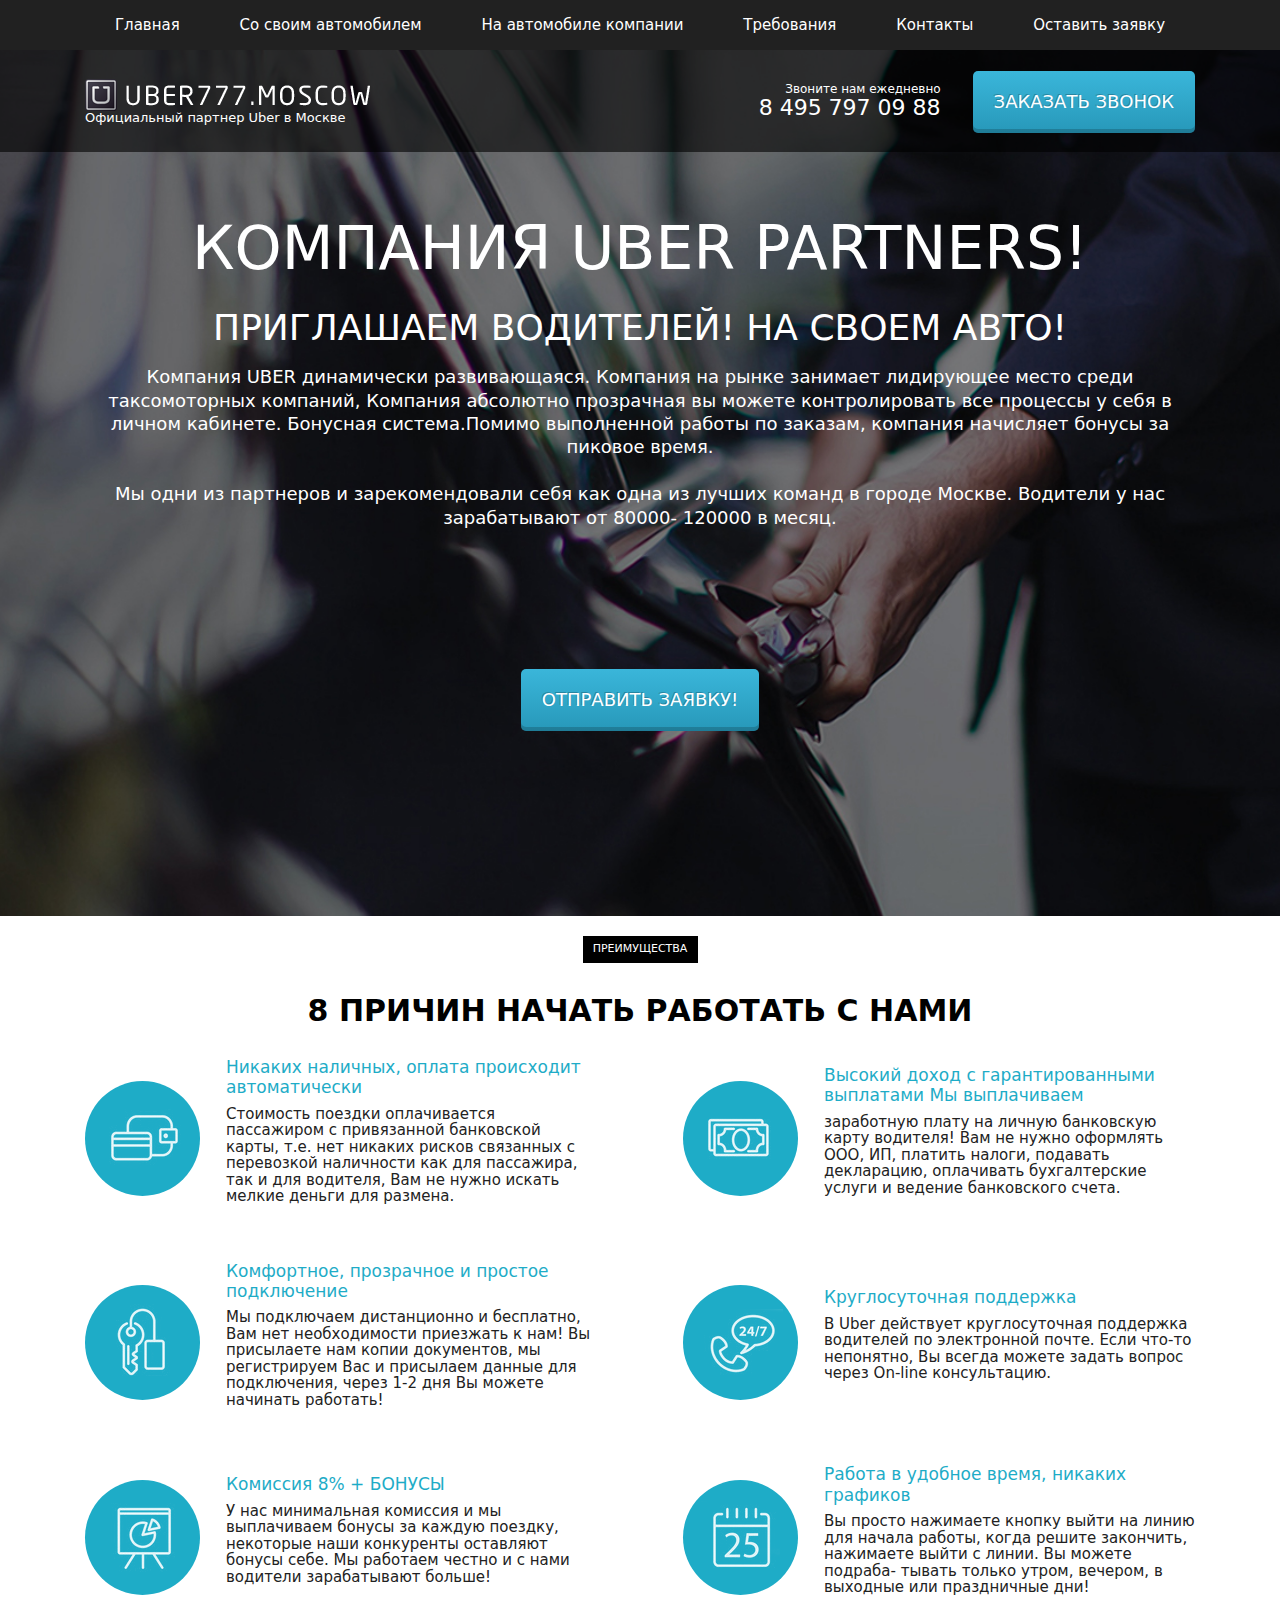
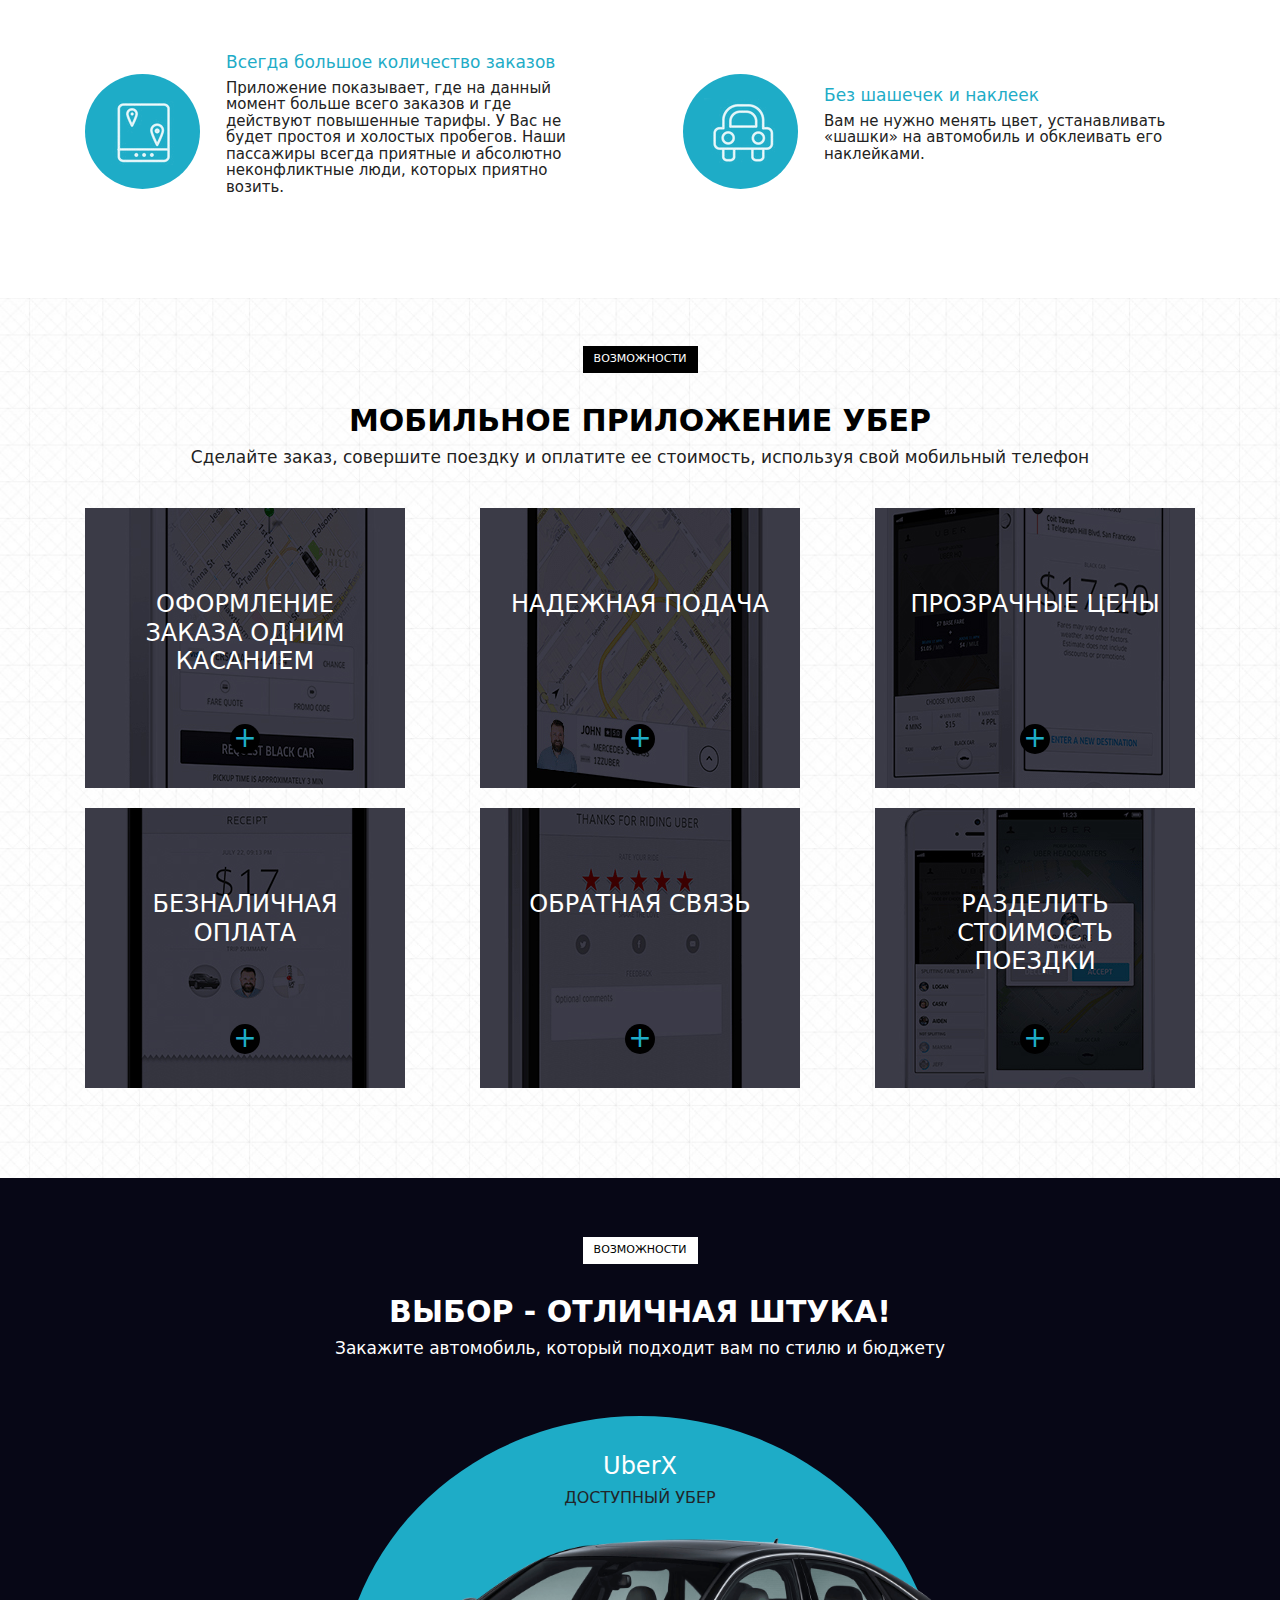
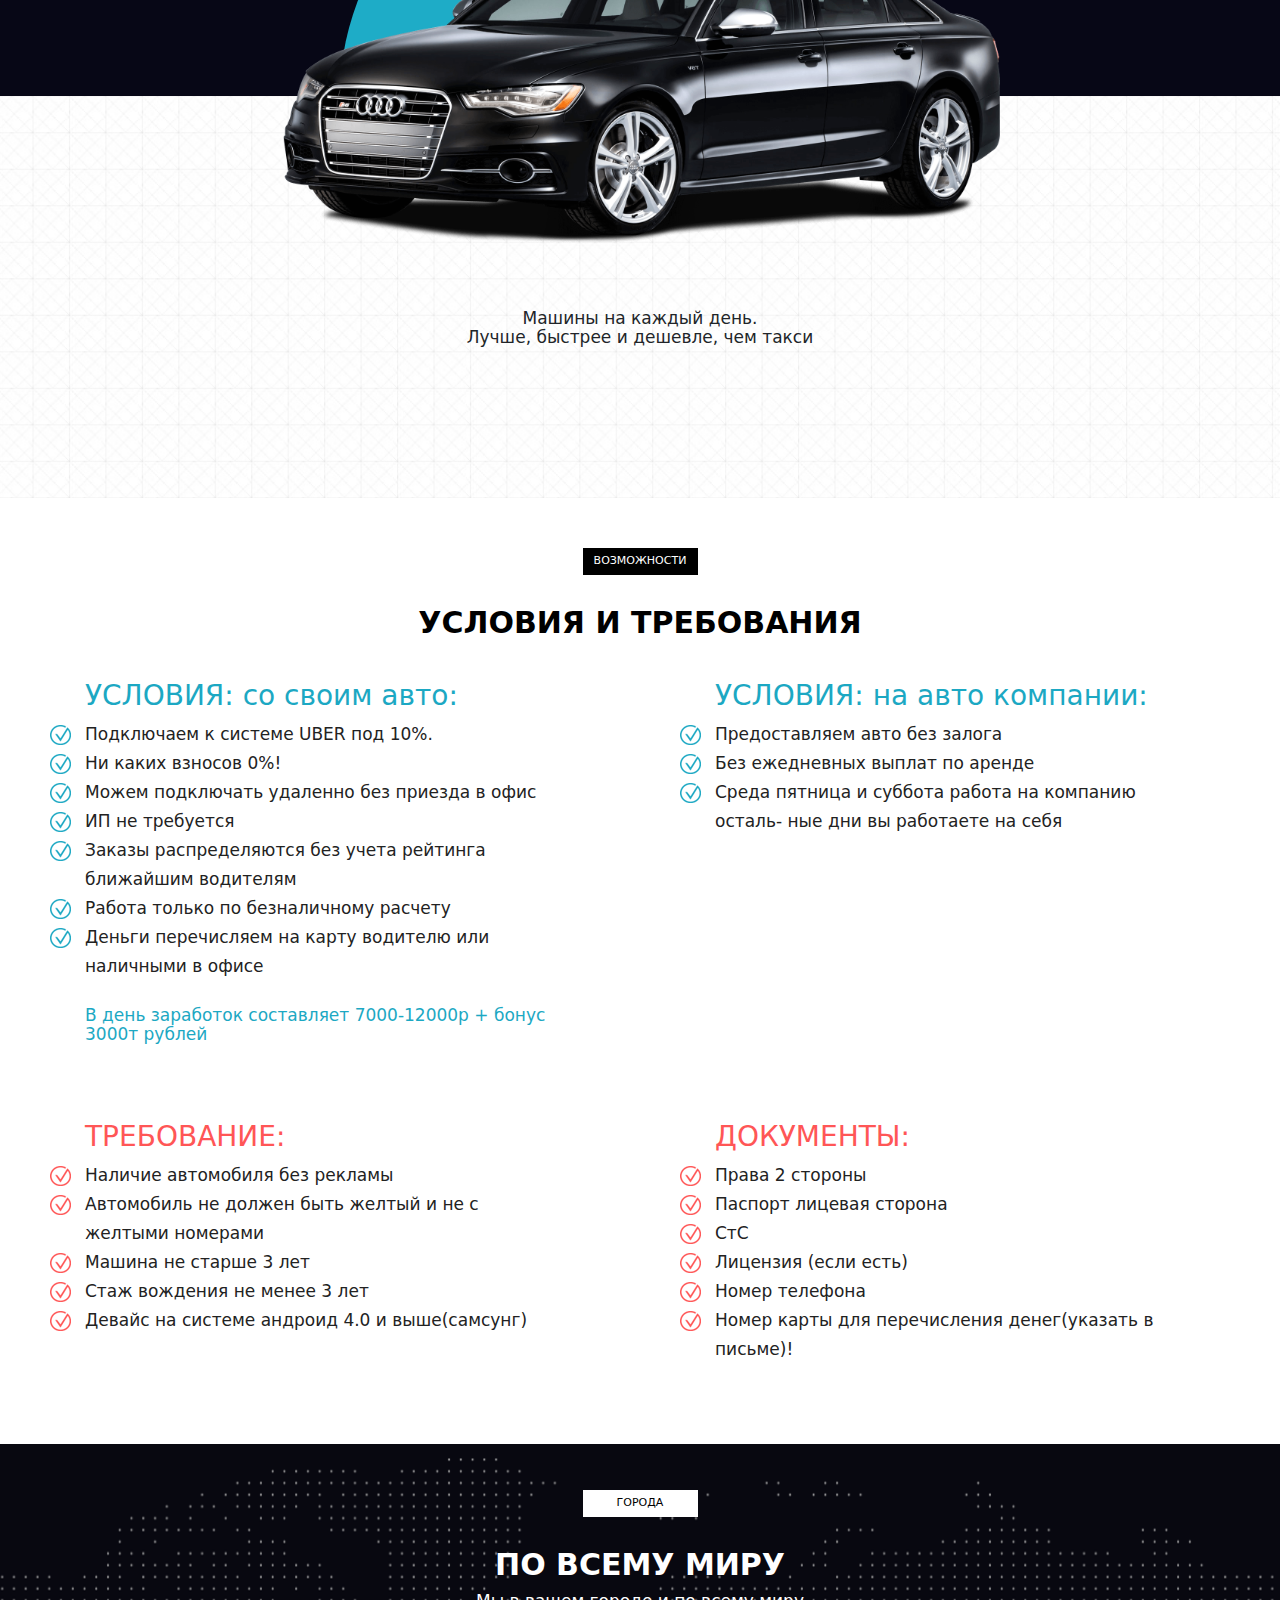
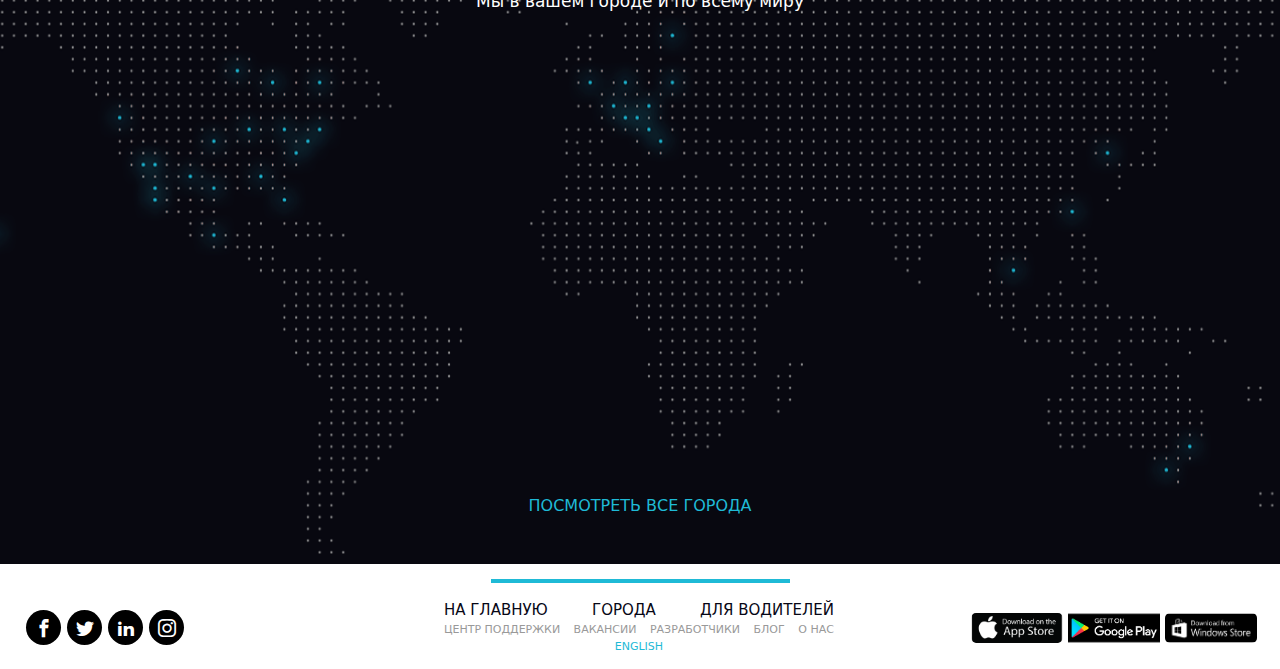
<file: index.html>
<!DOCTYPE html>
<html lang="en">
  <head>
    <meta charset="UTF-8" />
    <meta http-equiv="X-UA-Compatible" content="IE=edge" />
    <meta name="viewport" content="width=device-width, initial-scale=1.0" />
    <title>Uber</title>
    <link rel="shortcut icon" href="img/favicon.ico" type="image/x-icon" />
    <link rel="stylesheet" href="css/bootstrap-reboot.css" />
    <link rel="stylesheet" href="css/icons.css" />
    <link rel="stylesheet" href="css/style.css" />
    <link rel="stylesheet" href="css/media.css" />
  </head>
  <body>
    <header class="header">
      <div class="subheader">
        <div class="burger">
          <div></div>
          <div></div>
          <div></div>
        </div>
        <div class="container">
          <nav class="menu">
            <ul class="menu-list">
              <li class="menu-list-item">
                <a class="menu-list-link" href="#promo">Главная</a>
              </li>
              <li class="menu-list-item">
                <a class="menu-list-link" href="#conditions"
                  >Со своим автомобилем</a
                >
              </li>
              <li class="menu-list-item">
                <a class="menu-list-link" href="#conditions"
                  >На автомобиле компании</a
                >
              </li>
              <li class="menu-list-item">
                <a class="menu-list-link" href="#conditions">Требования</a>
              </li>
              <li class="menu-list-item">
                <a class="menu-list-link" href="#footer">Контакты</a>
              </li>
              <li class="menu-list-item">
                <a class="menu-list-link" href="#">Оставить заявку</a>
              </li>
            </ul>
          </nav>
        </div>
      </div>
      <div class="header-bottom">
        <div class="container">
          <div class="header-bottom-wrapper">
            <div class="header-logo">
              <a href="#"
                ><img class="logo-img" src="img/Uber.png" alt="Logo"
              /></a>
              <div class="logo-text">Официальный партнер Uber в Москве</div>
            </div>
            <div class="header-call-wrapper">
              <div class="header-call">
                <div class="header-call-text">Звоните нам ежедневно</div>
                <a class="header-tel" href="tel:+84957970988"
                  >8 495 797 09 88</a
                >
              </div>
              <button class="btn">заказать звонок</button>
            </div>
          </div>
        </div>
      </div>
    </header>
    <main class="main">
      <section class="promo" id="promo">
        <div class="container">
          <h1 class="promo-title">КОМПАНИЯ UBER PARTNERS!</h1>
          <h2 class="promo-subtitle">ПРИГЛАШАЕМ ВОДИТЕЛЕЙ! НА СВОЕМ АВТО!</h2>
          <p class="promo-text">
            Компания UBER динамически развивающаяся. Компания на рынке занимает
            лидирующее место среди таксомоторных компаний, Компания абсолютно
            прозрачная вы можете контролировать все процессы у себя в личном
            кабинете. Бонуcная система.Помимо выполненной работы по заказам,
            компания начисляет бонусы за пиковое время.
            <br />
            <br />
            Мы одни из партнеров и зарекомендовали себя как одна из лучших
            команд в городе Москве. Водители у нас зарабатывают от 80000- 120000
            в месяц.
          </p>
          <button class="btn">ОТПРАВИТЬ ЗАЯВКУ!</button>
        </div>
      </section>
      <section class="reasons">
        <div class="container">
          <div class="caption">преимущества</div>
          <h2 class="title">8 причин начать работать с нами</h2>
          <div class="reasons-items">
            <div class="reasons-item">
              <div class="reasons-item-circle">
                <img src="img/wallet.png" alt="" class="reasons-item-img" />
              </div>
              <div class="reasons-item-text">
                <h3 class="reasons-item-title">
                  Никаких наличных, оплата происходит автоматически
                </h3>
                <p>
                  Стоимость поездки оплачивается пассажиром с привязанной
                  банковской карты, т.е. нет никаких рисков связанных с
                  перевозкой наличности как для пассажира, так и для водителя,
                  Вам не нужно искать мелкие деньги для размена.
                </p>
              </div>
            </div>
            <div class="reasons-item">
              <div class="reasons-item-circle">
                <img src="img/money.png" alt="" class="reasons-item-img" />
              </div>
              <div class="reasons-item-text">
                <h3 class="reasons-item-title">
                  Высокий доход с гарантированными выплатами Мы выплачиваем
                </h3>
                <p>
                  заработную плату на личную банковскую карту водителя! Вам не
                  нужно оформлять ООО, ИП, платить налоги, подавать декларацию,
                  оплачивать бухгалтерские услуги и ведение банковского счета.
                </p>
              </div>
            </div>
            <div class="reasons-item">
              <div class="reasons-item-circle">
                <img src="img/key.png" alt="" class="reasons-item-img" />
              </div>
              <div class="reasons-item-text">
                <h3 class="reasons-item-title">
                  Комфортное, прозрачное и простое подключение
                </h3>
                <p>
                  Мы подключаем дистанционно и бесплатно, Вам нет необходимости
                  приезжать к нам! Вы присылаете нам копии документов, мы
                  регистрируем Вас и присылаем данные для подключения, через 1-2
                  дня Вы можете начинать работать!
                </p>
              </div>
            </div>
            <div class="reasons-item">
              <div class="reasons-item-circle">
                <img src="img/phone.png" alt="" class="reasons-item-img" />
              </div>
              <div class="reasons-item-text">
                <h3 class="reasons-item-title">Круглосуточная поддержка</h3>
                <p>
                  В Uber действует круглосуточная поддержка водителей по
                  электронной почте. Если что-то непонятно, Вы всегда можете
                  задать вопрос через On-line консультацию.
                </p>
              </div>
            </div>
            <div class="reasons-item">
              <div class="reasons-item-circle">
                <img src="img/analytics.png" alt="" class="reasons-item-img" />
              </div>
              <div class="reasons-item-text">
                <h3 class="reasons-item-title">Комиссия 8% + БОНУСЫ</h3>
                <p>
                  У нас минимальная комиссия и мы выплачиваем бонусы за каждую
                  поездку, некоторые наши конкуренты оставляют бонусы себе. Мы
                  работаем честно и с нами водители зарабатывают больше!
                </p>
              </div>
            </div>
            <div class="reasons-item">
              <div class="reasons-item-circle">
                <img
                  src="img/the calendar.png"
                  alt=""
                  class="reasons-item-img"
                />
              </div>
              <div class="reasons-item-text">
                <h3 class="reasons-item-title">
                  Работа в удобное время, никаких графиков
                </h3>
                <p>
                  Вы просто нажимаете кнопку выйти на линию для начала работы,
                  когда решите закончить, нажимаете выйти с линии. Вы можете
                  подраба- тывать только утром, вечером, в выходные или
                  праздничные дни!
                </p>
              </div>
            </div>
            <div class="reasons-item">
              <div class="reasons-item-circle">
                <img src="img/map.png" alt="" class="reasons-item-img" />
              </div>
              <div class="reasons-item-text">
                <h3 class="reasons-item-title">
                  Всегда большое количество заказов
                </h3>
                <p>
                  Приложение показывает, где на данный момент больше всего
                  заказов и где действуют повышенные тарифы. У Вас не будет
                  простоя и холостых пробегов. Наши пассажиры всегда приятные и
                  абсолютно неконфликтные люди, которых приятно возить.
                </p>
              </div>
            </div>
            <div class="reasons-item">
              <div class="reasons-item-circle">
                <img src="img/car.png" alt="" class="reasons-item-img" />
              </div>
              <div class="reasons-item-text">
                <h3 class="reasons-item-title">Без шашечек и наклеек</h3>
                <p>
                  Вам не нужно менять цвет, устанавливать «шашки» на автомобиль
                  и обклеивать его наклейками.
                </p>
              </div>
            </div>
          </div>
        </div>
      </section>
      <section class="mobile">
        <div class="container">
          <div class="caption">Возможности</div>
          <h2 class="title">мобильное приложение убер</h2>
          <h3 class="mobile-subtitle">
            Сделайте заказ, совершите поездку и оплатите ее стоимость, используя
            свой мобильный телефон
          </h3>
          <div class="mobile-items">
            <div class="mobile-item">
              <img src="img/tablet-1.png" alt="tablet" />
              <h4 class="mobile-item-title">
                оформление заказа одним касанием
              </h4>
              <div class="plus">&plus;</div>
            </div>
            <div class="mobile-item">
              <img src="img/tablet-2.png" alt="tablet" />
              <h4 class="mobile-item-title">надежная подача</h4>
              <div class="plus">&plus;</div>
            </div>
            <div class="mobile-item">
              <img src="img/teblet-3.png" alt="tablet" />
              <h4 class="mobile-item-title">прозрачные цены</h4>
              <div class="plus">&plus;</div>
            </div>
            <div class="mobile-item">
              <img src="img/Карточка 4.png" alt="tablet" />
              <h4 class="mobile-item-title">безналичная оплата</h4>
              <div class="plus">&plus;</div>
            </div>
            <div class="mobile-item">
              <img src="img/Карточка 5.png" alt="tablet" />
              <h4 class="mobile-item-title">обратная связь</h4>
              <div class="plus">&plus;</div>
            </div>
            <div class="mobile-item">
              <img src="img/Карточка 6.png" alt="tablet" />
              <h4 class="mobile-item-title">разделить стоимость поездки</h4>
              <div class="plus">&plus;</div>
            </div>
          </div>
        </div>
      </section>
      <section class="choice">
        <div class="choice-top">
          <div class="container">
            <div class="caption caption-white">Возможности</div>
            <h2 class="title title-white">Выбор - отличная штука!</h2>
            <h3 class="choice-subtitle">
              Закажите автомобиль, который подходит вам по стилю и бюджету
            </h3>
            <div class="choice-circle">
              <h4 class="choice-circle-title">UberX</h4>
              <p class="choice-circle-text">ДОСТУПНЫЙ УБЕР</p>
              <img
                class="choice-circle-img"
                src="img/choise-car (3).png"
                alt="car"
              />
            </div>
          </div>
        </div>
        <div class="choice-bottom">
          <div class="container">
            <p class="choice-text">
              Машины на каждый день.<br />
              Лучше, быстрее и дешевле, чем такси
            </p>
          </div>
        </div>
      </section>
      <section class="conditions" id="conditions">
        <div class="container">
          <div class="caption">возможности</div>
          <h2 class="title">условия и требования</h2>
          <div class="conditions-items">
            <div class="conditions-item">
              <h3 class="conditions-item-title">УСЛОВИЯ: со своим авто:</h3>
              <ul class="conditions-item-list">
                <li>Подключаем к системе UBER под 10%.</li>
                <li>Ни каких взносов 0%!</li>
                <li>Можем подключать удаленно без приезда в офис</li>
                <li>ИП не требуется</li>
                <li>
                  Заказы распределяются без учета рейтинга ближайшим водителям
                </li>
                <li>Работа только по безналичному расчету</li>
                <li>
                  Деньги перечисляем на карту водителю или наличными в офисе
                </li>
              </ul>
              <p class="conditions-item-text">
                В день заработок составляет 7000-12000р + бонус 3000т рублей
              </p>
            </div>

            <div class="conditions-item">
              <h3 class="conditions-item-title">УСЛОВИЯ: на авто компании:</h3>
              <ul class="conditions-item-list">
                <li>Предоставляем авто без залога</li>
                <li>Без ежедневных выплат по аренде</li>
                <li>
                  Среда пятница и суббота работа на компанию осталь- ные дни вы
                  работаете на себя
                </li>
              </ul>
            </div>
            <div class="conditions-item conditions-item-red">
              <h3 class="conditions-item-title">ТРЕБОВАНИЕ:</h3>
              <ul class="conditions-item-list">
                <li>Наличие автомобиля без рекламы</li>
                <li>
                  Автомобиль не должен быть желтый и не с желтыми номерами
                </li>
                <li>Машина не старше 3 лет</li>
                <li>Стаж вождения не менее 3 лет</li>
                <li>Девайс на системе андроид 4.0 и выше(самсунг)</li>
              </ul>
            </div>
            <div class="conditions-item conditions-item-red">
              <h3 class="conditions-item-title">ДОКУМЕНТЫ:</h3>
              <ul class="conditions-item-list">
                <li>Права 2 стороны</li>
                <li>Паспорт лицевая сторона</li>
                <li>СтС</li>
                <li>Лицензия (если есть)</li>
                <li>Номер телефона</li>
                <li>Номер карты для перечисления денег(указать в письме)!</li>
              </ul>
            </div>
          </div>
        </div>
      </section>
      <section class="world">
        <div class="container">
          <div class="caption caption-white">Города</div>
          <h2 class="title title-white">По всему миру</h2>
          <h3 class="world-subtitle">Мы в вашем городе и по всему миру</h3>
        </div>
        <a class="world-link" href="Citys.html">посмотреть все города</a>
      </section>
    </main>
    <footer class="footer" id="footer">
      <div class="line"></div>
      <div class="footer-wrapper">
        <div class="footer-socials">
          <a class="footer-social" href="https://www.facebook.com/UberEU/"
            ><span class="icon-facebook"></span
          ></a>
          <a class="footer-social" href="https://twitter.com/Uber"
            ><span class="icon-twitter"></span
          ></a>
          <a
            class="footer-social"
            href="https://www.linkedin.com/company/uber-com/"
            ><span class="icon-linkedin2"></span
          ></a>
          <a class="footer-social" href="https://www.instagram.com/uber/?hl=ru"
            ><span class="icon-instagram"></span
          ></a>
        </div>
        <div class="footer-menu">
          <ul class="footer-menu-list">
            <li class="footer-menu-item">
              <a class="footer-menu-link" href="#">на главную</a>
            </li>
            <li class="footer-menu-item">
              <a class="footer-menu-link" href="#">города</a>
            </li>
            <li class="footer-menu-item">
              <a class="footer-menu-link" href="#">для водителей</a>
            </li>
          </ul>
          <ul class="footer-menu-list footer-menu-list_bottom">
            <li class="footer-menu-item">
              <a class="footer-menu-link" href="#">центр поддержки</a>
            </li>
            <li class="footer-menu-item">
              <a class="footer-menu-link" href="#">вакансии</a>
            </li>
            <li class="footer-menu-item">
              <a class="footer-menu-link" href="#">разработчики</a>
            </li>
            <li class="footer-menu-item">
              <a class="footer-menu-link" href="#">блог</a>
            </li>
            <li class="footer-menu-item">
              <a class="footer-menu-link" href="#">о нас</a>
            </li>
          </ul>
          <a class="language" href="English.html">English</a>
        </div>
        <div class="footer-links">
          <a class="footer-link" download href=""
            ><img class="footer-link-img" src="img/appstore.png" alt="appstore"
          /></a>
          <a
            class="footer-link"
            download
            href="https://dw.uptodown.com/dwn/7JC9sTqqLPppVnOaEkrRWooeHf1H_zBWdqDLdsjre8sXYqcHQDUW1T3kUB0klAn544lewvlUQc9CSVBu69SZ3gOndBzO-Q6mMM1Ab97jHk1QBN2bQlr6R7N5nJgcnMHA/n4iadmRBJ_JGEeKr3fJuuXIvxictnfyczHdWrFbugneq7JT1rSDl_DLkNQKRprz0LHTTMMSh6H13VU-CD1wf7twgMJG799xtAGa2jIa-wGWnDybeb5z3WUKdqDSBx-eZ/PIYCkzj--RUJhr4udbwHe6hSE5Z_H5442BIftXajsI4Z-DCL7LkhMqJ4u_tQxytV/"
            ><img
              class="footer-link-img"
              src="img/googleplay.png"
              alt="appstore"
          /></a>
          <a class="footer-link" href="#"
            ><img
              class="footer-link-img"
              src="img/Без названия.png"
              alt="appstore"
          /></a>
        </div>
      </div>
    </footer>
    <script src="js/script.js"></script>
  </body>
</html>
</file>
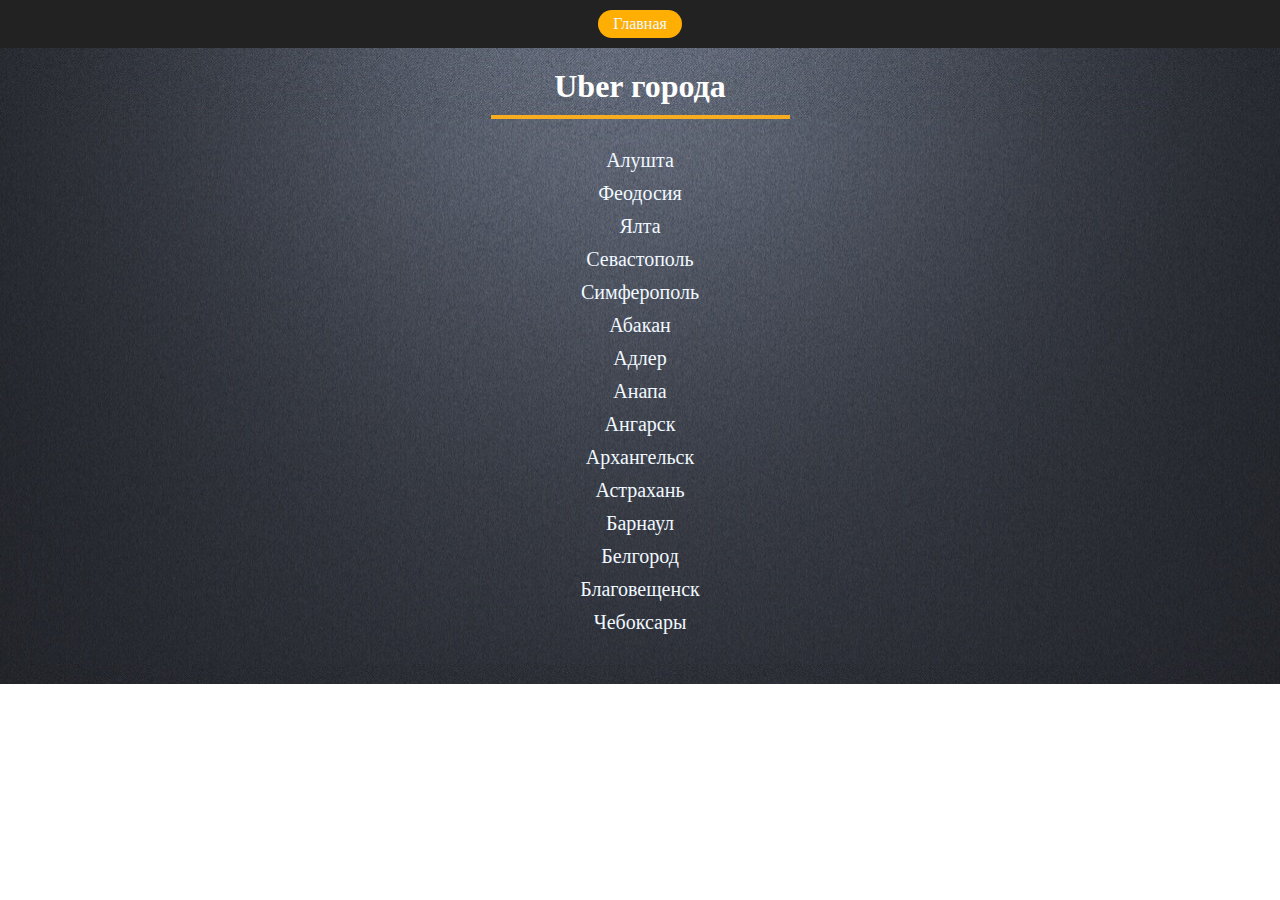
<file: Citys.html>
<!DOCTYPE html>
<html lang="en">
  <head>
    <meta charset="UTF-8" />
    <meta http-equiv="X-UA-Compatible" content="IE=edge" />
    <meta name="viewport" content="width=device-width, initial-scale=1.0" />
    <title>citys</title>
    <link rel="stylesheet" href="css/cityscss.css" />
  </head>
  <body>
    <header class="header">
      <div class="container">
        <a class="header-link" href="index.html">Главная</a>
      </div>
    </header>
    <main class="main">
      <section class="cities">
        <div class="container">
          <h1 class="title">Uber города</h1>
          <div class="line"></div>
          <div class="cities">
            <div class="cities-item">Алушта</div>
            <div class="cities-item">Феодосия</div>
            <div class="cities-item">Ялта</div>
            <div class="cities-item">Севастополь</div>
            <div class="cities-item">Симферополь</div>
            <div class="cities-item">Абакан</div>
            <div class="cities-item">Адлер</div>
            <div class="cities-item">Анапа</div>
            <div class="cities-item">Ангарск</div>
            <div class="cities-item">Архангельск</div>
            <div class="cities-item">Астрахань</div>
            <div class="cities-item">Барнаул</div>
            <div class="cities-item">Белгород</div>
            <div class="cities-item">Благовещенск</div>
            <div class="cities-item">Чебоксары</div>
          </div>
        </div>
      </section>
    </main>
  </body>
</html>
</file>
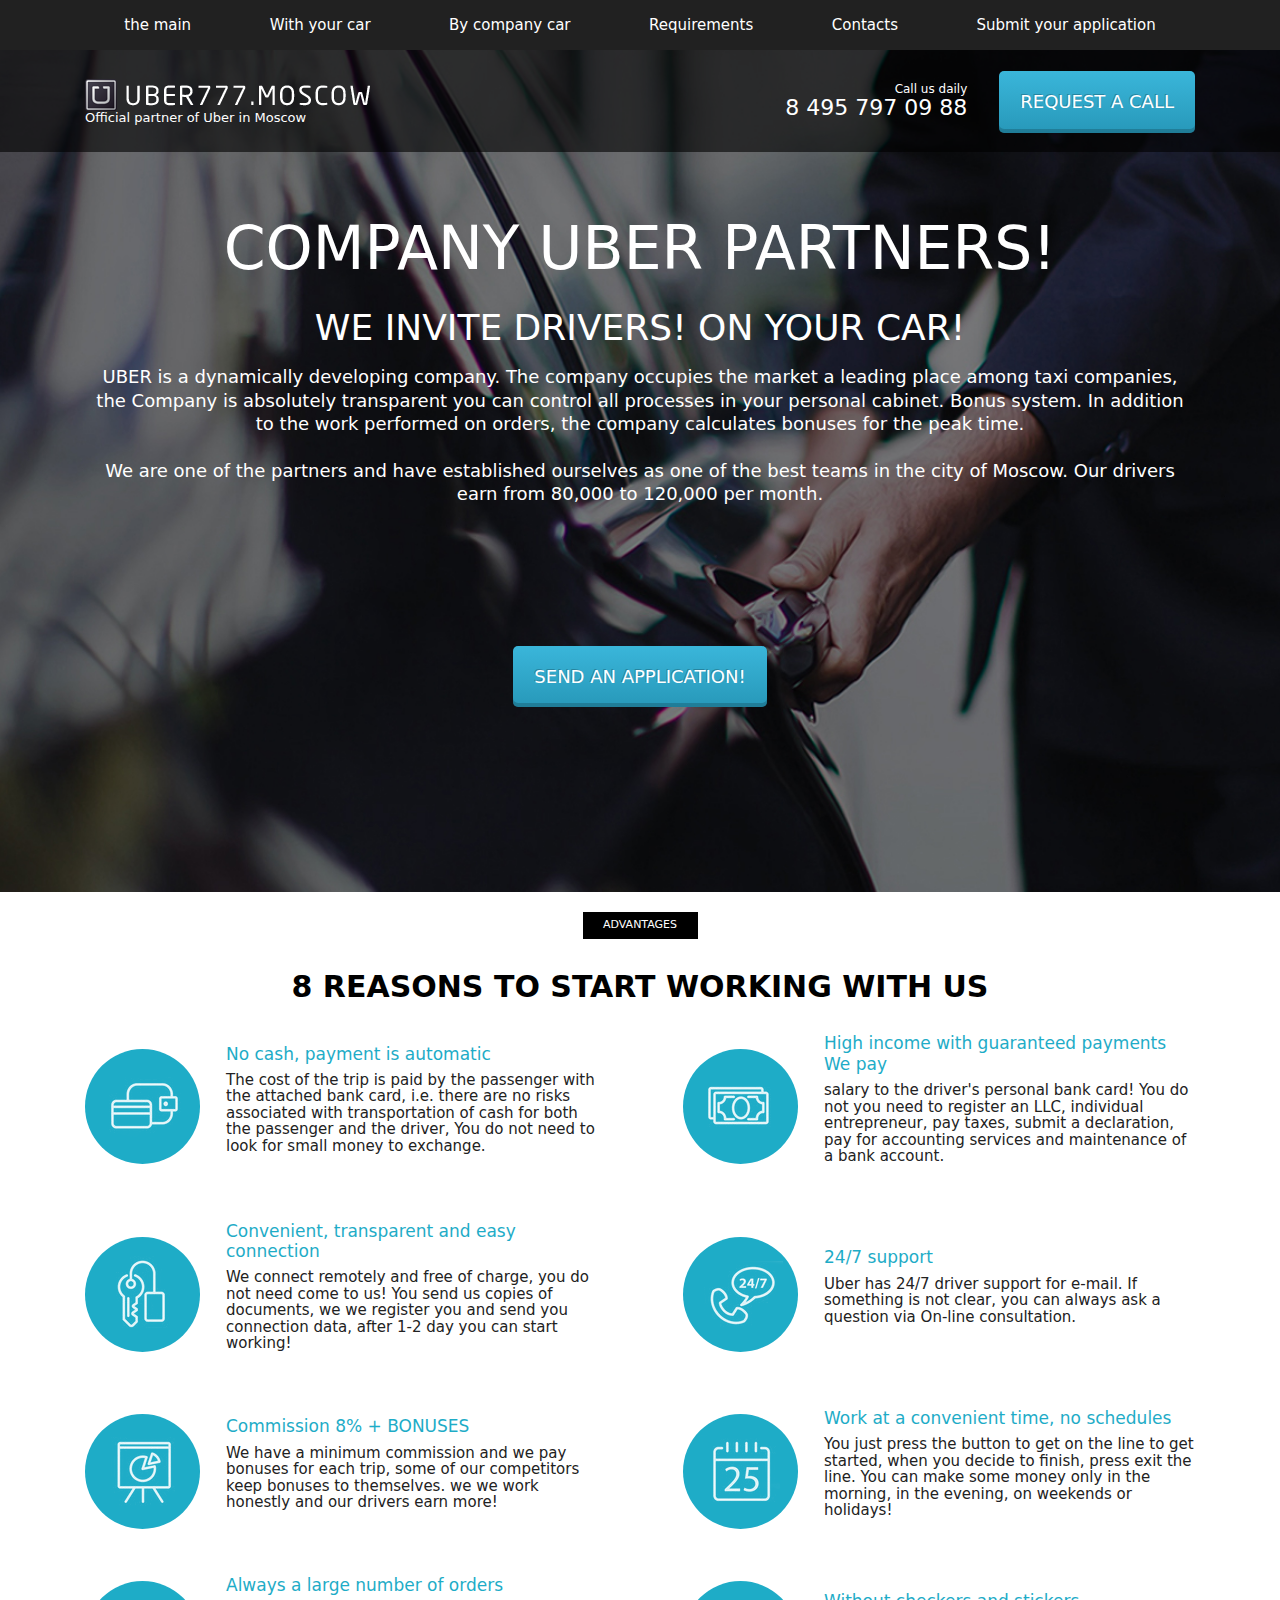
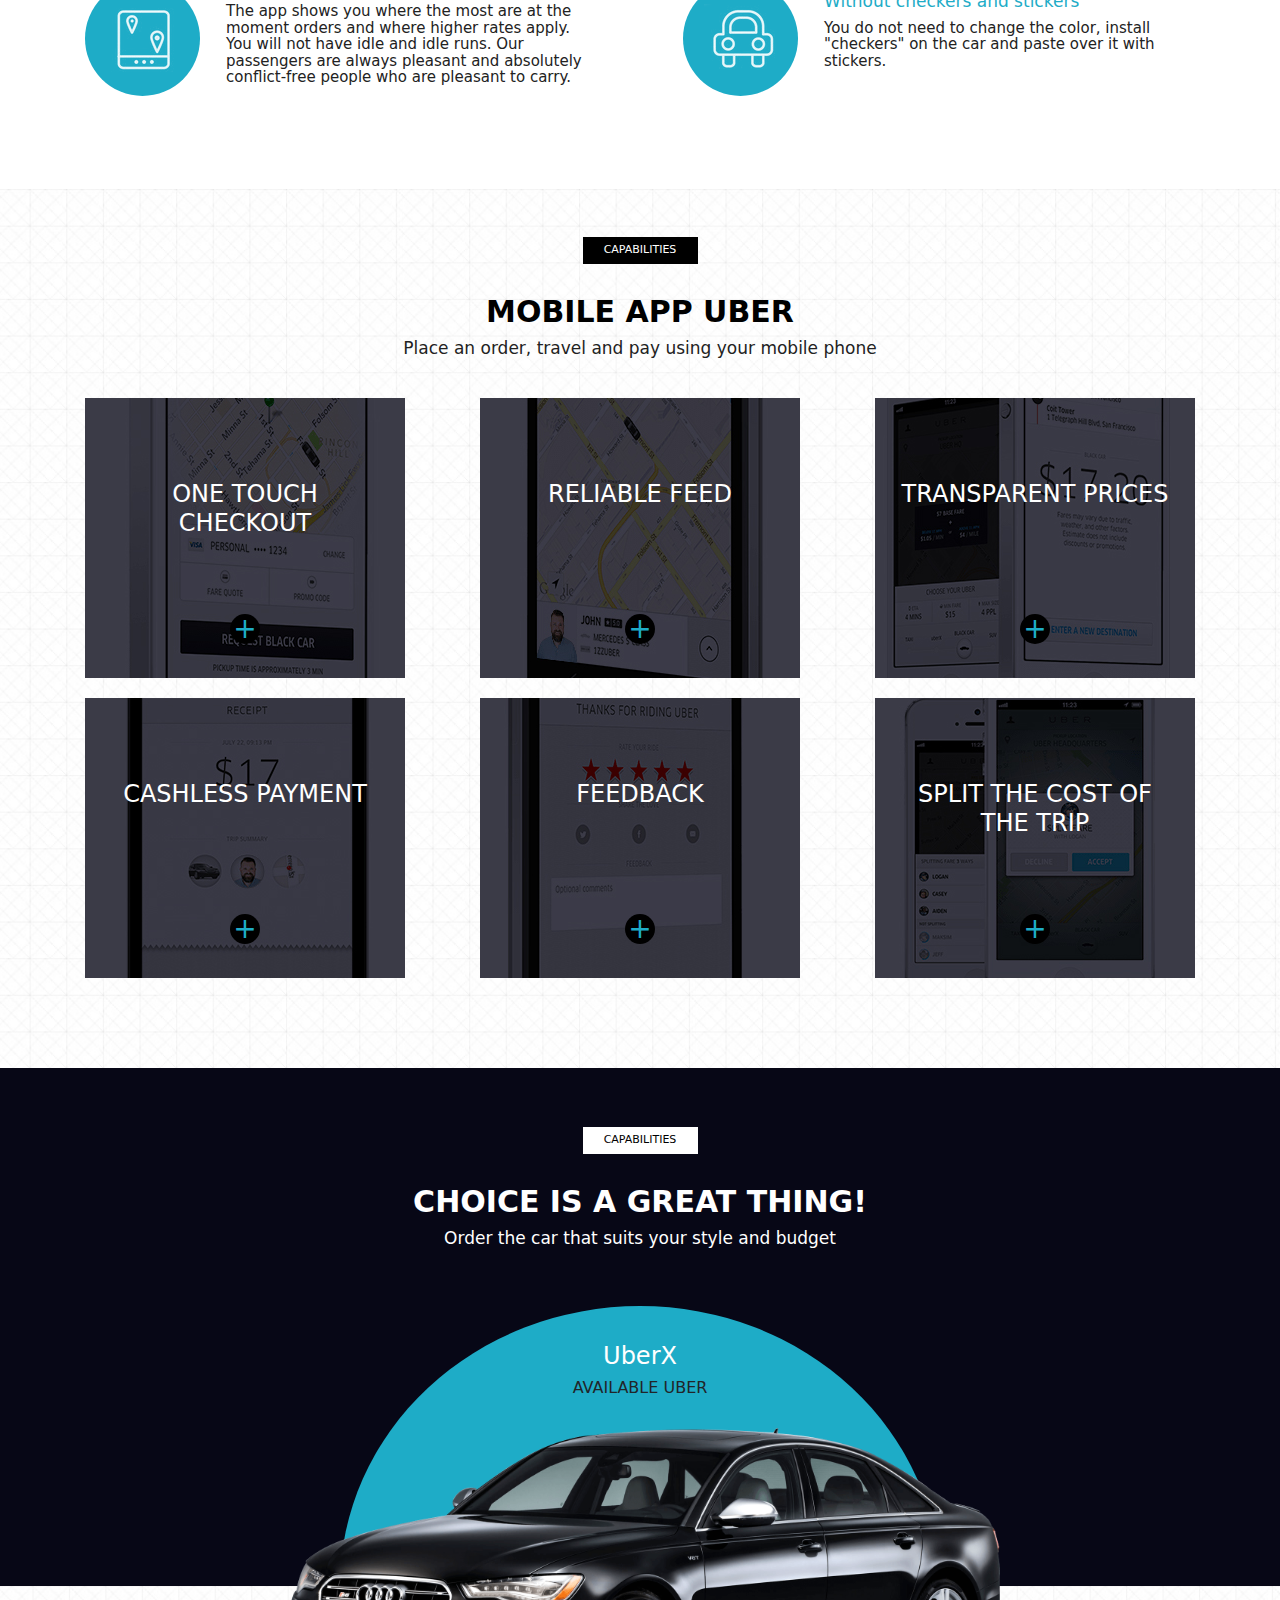
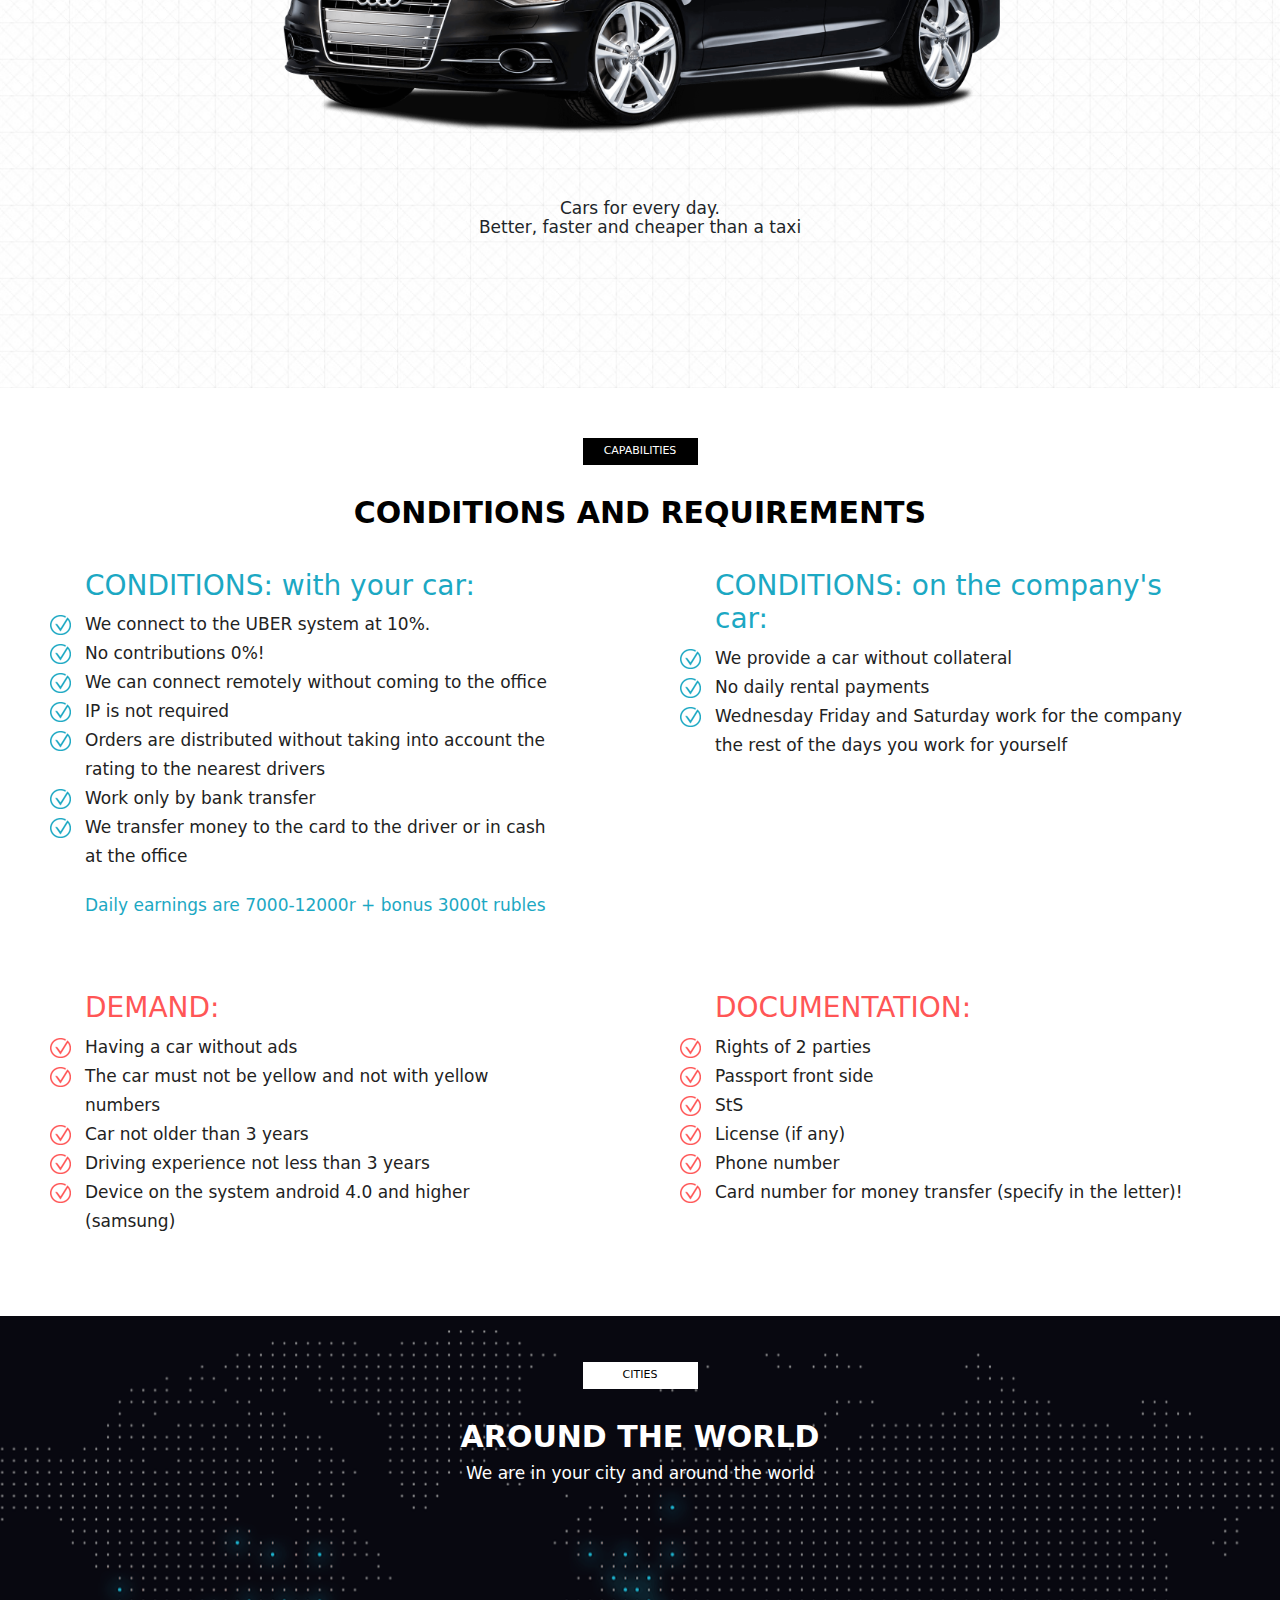
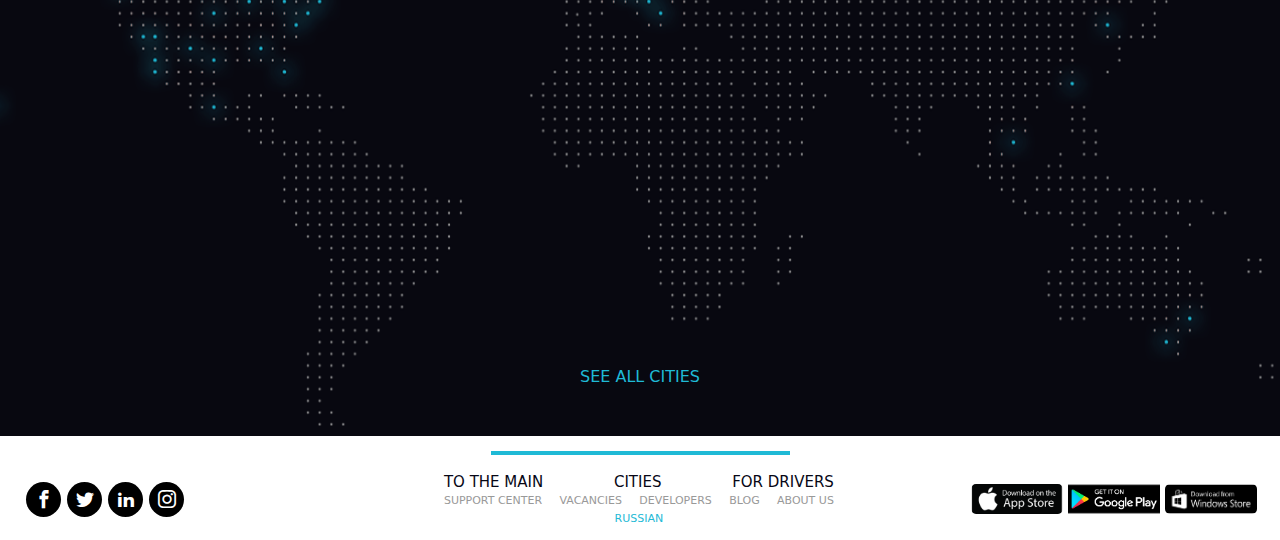
<file: English.html>
<!DOCTYPE html>
<html lang="en">
  <head>
    <meta charset="UTF-8" />
    <meta http-equiv="X-UA-Compatible" content="IE=edge" />
    <meta name="viewport" content="width=device-width, initial-scale=1.0" />
    <title>Uber</title>
    <link rel="shortcut icon" href="img/favicon.ico" type="image/x-icon" />
    <link rel="stylesheet" href="css/bootstrap-reboot.css" />
    <link rel="stylesheet" href="css/icons.css" />
    <link rel="stylesheet" href="css/style.css" />
    <link rel="stylesheet" href="css/media.css" />
  </head>
  <body>
    <header class="header">
      <div class="subheader">
        <div class="container">
          <nav class="menu">
            <ul class="menu-list">
              <li class="menu-list-item">
                <a class="menu-list-link" href="#">the main</a>
              </li>
              <li class="menu-list-item">
                <a class="menu-list-link" href="#">With your car</a>
              </li>
              <li class="menu-list-item">
                <a class="menu-list-link" href="#"> By company car</a>
              </li>
              <li class="menu-list-item">
                <a class="menu-list-link" href="#"> Requirements</a>
              </li>
              <li class="menu-list-item">
                <a class="menu-list-link" href="#">Contacts</a>
              </li>
              <li class="menu-list-item">
                <a class="menu-list-link" href="#">Submit your application</a>
              </li>
            </ul>
          </nav>
        </div>
      </div>
      <div class="header-bottom">
        <div class="container">
          <div class="header-bottom-wrapper">
            <div class="header-logo">
              <a href="#"
                ><img class="logo-img" src="img/Uber.png" alt="Logo"
              /></a>
              <div class="logo-text">Official partner of Uber in Moscow</div>
            </div>
            <div class="header-call-wrapper">
              <div class="header-call">
                <div class="header-call-text">Call us daily</div>
                <a class="header-tel" href="tel:+84957970988"
                  >8 495 797 09 88</a
                >
              </div>
              <button class="btn">Request a call</button>
            </div>
          </div>
        </div>
      </div>
    </header>
    <main class="main">
      <section class="promo">
        <div class="container">
          <h1 class="promo-title">COMPANY UBER PARTNERS!</h1>
          <h2 class="promo-subtitle">WE INVITE DRIVERS! ON YOUR CAR!</h2>
          <p class="promo-text">
            UBER is a dynamically developing company. The company occupies the
            market a leading place among taxi companies, the Company is
            absolutely transparent you can control all processes in your
            personal cabinet. Bonus system. In addition to the work performed on
            orders, the company calculates bonuses for the peak time.
            <br />
            <br />
            We are one of the partners and have established ourselves as one of
            the best teams in the city of Moscow. Our drivers earn from 80,000
            to 120,000 per month.
          </p>
          <button class="btn">SEND AN APPLICATION!</button>
        </div>
      </section>
      <section class="reasons">
        <div class="container">
          <div class="caption">advantages</div>
          <h2 class="title">8 reasons to start working with us</h2>
          <div class="reasons-items">
            <div class="reasons-item">
              <div class="reasons-item-circle">
                <img src="img/wallet.png" alt="" class="reasons-item-img" />
              </div>
              <div class="reasons-item-text">
                <h3 class="reasons-item-title">
                  No cash, payment is automatic
                </h3>
                The cost of the trip is paid by the passenger with the attached
                bank card, i.e. there are no risks associated with
                transportation of cash for both the passenger and the driver,
                You do not need to look for small money to exchange.
                <p></p>
              </div>
            </div>
            <div class="reasons-item">
              <div class="reasons-item-circle">
                <img src="img/money.png" alt="" class="reasons-item-img" />
              </div>
              <div class="reasons-item-text">
                <h3 class="reasons-item-title">
                  High income with guaranteed payments We pay
                </h3>
                salary to the driver's personal bank card! You do not you need
                to register an LLC, individual entrepreneur, pay taxes, submit a
                declaration, pay for accounting services and maintenance of a
                bank account.
                <p></p>
              </div>
            </div>
            <div class="reasons-item">
              <div class="reasons-item-circle">
                <img src="img/key.png" alt="" class="reasons-item-img" />
              </div>
              <div class="reasons-item-text">
                <h3 class="reasons-item-title">
                  Convenient, transparent and easy connection
                </h3>
                We connect remotely and free of charge, you do not need come to
                us! You send us copies of documents, we we register you and send
                you connection data, after 1-2 day you can start working!
                <p></p>
              </div>
            </div>
            <div class="reasons-item">
              <div class="reasons-item-circle">
                <img src="img/phone.png" alt="" class="reasons-item-img" />
              </div>
              <div class="reasons-item-text">
                <h3 class="reasons-item-title">24/7 support</h3>
                <p>
                  Uber has 24/7 driver support for e-mail. If something is not
                  clear, you can always ask a question via On-line consultation.
                </p>
              </div>
            </div>
            <div class="reasons-item">
              <div class="reasons-item-circle">
                <img src="img/analytics.png" alt="" class="reasons-item-img" />
              </div>
              <div class="reasons-item-text">
                <h3 class="reasons-item-title">Commission 8% + BONUSES</h3>
                <p>
                  We have a minimum commission and we pay bonuses for each trip,
                  some of our competitors keep bonuses to themselves. we we work
                  honestly and our drivers earn more!
                </p>
              </div>
            </div>
            <div class="reasons-item">
              <div class="reasons-item-circle">
                <img
                  src="img/the calendar.png"
                  alt=""
                  class="reasons-item-img"
                />
              </div>
              <div class="reasons-item-text">
                <h3 class="reasons-item-title">
                  Work at a convenient time, no schedules
                </h3>
                You just press the button to get on the line to get started,
                when you decide to finish, press exit the line. You can make
                some money only in the morning, in the evening, on weekends or
                holidays!
                <p></p>
              </div>
            </div>
            <div class="reasons-item">
              <div class="reasons-item-circle">
                <img src="img/map.png" alt="" class="reasons-item-img" />
              </div>
              <div class="reasons-item-text">
                <h3 class="reasons-item-title">
                  Always a large number of orders
                </h3>
                The app shows you where the most are at the moment orders and
                where higher rates apply. You will not have idle and idle runs.
                Our passengers are always pleasant and absolutely conflict-free
                people who are pleasant to carry.
                <p></p>
              </div>
            </div>
            <div class="reasons-item">
              <div class="reasons-item-circle">
                <img src="img/car.png" alt="" class="reasons-item-img" />
              </div>
              <div class="reasons-item-text">
                <h3 class="reasons-item-title">
                  Without checkers and stickers
                </h3>
                You do not need to change the color, install "checkers" on the
                car and paste over it with stickers.
                <p></p>
              </div>
            </div>
          </div>
        </div>
      </section>
      <section class="mobile">
        <div class="container">
          <div class="caption">Capabilities</div>
          <h2 class="title">mobile app uber</h2>
          <h3 class="mobile-subtitle">
            Place an order, travel and pay using your mobile phone
          </h3>
          <div class="mobile-items">
            <div class="mobile-item">
              <img src="img/tablet-1.png" alt="tablet" />
              <h4 class="mobile-item-title">one touch checkout</h4>
              <div class="plus">&plus;</div>
            </div>
            <div class="mobile-item">
              <img src="img/tablet-2.png" alt="tablet" />
              <h4 class="mobile-item-title">reliable feed</h4>
              <div class="plus">&plus;</div>
            </div>
            <div class="mobile-item">
              <img src="img/teblet-3.png" alt="tablet" />
              <h4 class="mobile-item-title">transparent prices</h4>
              <div class="plus">&plus;</div>
            </div>
            <div class="mobile-item">
              <img src="img/Карточка 4.png" alt="tablet" />
              <h4 class="mobile-item-title">cashless payment</h4>
              <div class="plus">&plus;</div>
            </div>
            <div class="mobile-item">
              <img src="img/Карточка 5.png" alt="tablet" />
              <h4 class="mobile-item-title">Feedback</h4>
              <div class="plus">&plus;</div>
            </div>
            <div class="mobile-item">
              <img src="img/Карточка 6.png" alt="tablet" />
              <h4 class="mobile-item-title">split the cost of the trip</h4>
              <div class="plus">&plus;</div>
            </div>
          </div>
        </div>
      </section>
      <section class="choice">
        <div class="choice-top">
          <div class="container">
            <div class="caption caption-white">Capabilities</div>
            <h2 class="title title-white">Choice is a great thing!</h2>
            <h3 class="choice-subtitle">
              Order the car that suits your style and budget
            </h3>
            <div class="choice-circle">
              <h4 class="choice-circle-title">UberX</h4>
              <p class="choice-circle-text">AVAILABLE UBER</p>
              <img
                class="choice-circle-img"
                src="img/choise-car (3).png"
                alt="car"
              />
            </div>
          </div>
        </div>
        <div class="choice-bottom">
          <div class="container">
            <p class="choice-text">
              Cars for every day.<br />Better, faster and cheaper than a taxi
            </p>
          </div>
        </div>
      </section>
      <section class="conditions">
        <div class="container">
          <div class="caption">capabilities</div>
          <h2 class="title">conditions and requirements</h2>
          <div class="conditions-items">
            <div class="conditions-item">
              <h3 class="conditions-item-title">CONDITIONS: with your car:</h3>
              <ul class="conditions-item-list">
                <li>We connect to the UBER system at 10%.</li>
                <li>No contributions 0%!</li>
                <li>We can connect remotely without coming to the office</li>
                <li>IP is not required</li>
                <li>
                  Orders are distributed without taking into account the rating
                  to the nearest drivers
                </li>
                <li>Work only by bank transfer</li>
                <li>
                  We transfer money to the card to the driver or in cash at the
                  office
                </li>
              </ul>
              <p class="conditions-item-text">
                Daily earnings are 7000-12000r + bonus 3000t rubles
              </p>
            </div>

            <div class="conditions-item">
              <h3 class="conditions-item-title">
                CONDITIONS: on the company's car:
              </h3>
              <ul class="conditions-item-list">
                <li>We provide a car without collateral</li>
                <li>No daily rental payments</li>
                <li>
                  Wednesday Friday and Saturday work for the company the rest of
                  the days you work for yourself
                </li>
              </ul>
            </div>
            <div class="conditions-item conditions-item-red">
              <h3 class="conditions-item-title">DEMAND:</h3>
              <ul class="conditions-item-list">
                <li>Having a car without ads</li>
                <li>The car must not be yellow and not with yellow numbers</li>
                <li>Car not older than 3 years</li>
                <li>Driving experience not less than 3 years</li>
                <li>Device on the system android 4.0 and higher (samsung)</li>
              </ul>
            </div>
            <div class="conditions-item conditions-item-red">
              <h3 class="conditions-item-title">DOCUMENTATION:</h3>
              <ul class="conditions-item-list">
                <li>Rights of 2 parties</li>
                <li>Passport front side</li>
                <li>StS</li>
                <li>License (if any)</li>
                <li>Phone number</li>
                <li>Card number for money transfer (specify in the letter)!</li>
              </ul>
            </div>
          </div>
        </div>
      </section>
      <section class="world">
        <div class="container">
          <div class="caption caption-white">Cities</div>
          <h2 class="title title-white">Around the world</h2>
          <h3 class="world-subtitle">
            We are in your city and around the world
          </h3>
        </div>
        <a class="world-link" href="Citys.html">see all cities</a>
      </section>
    </main>
    <footer class="footer">
      <div class="line"></div>
      <div class="footer-wrapper">
        <div class="footer-socials">
          <a class="footer-social" href="https://www.facebook.com/UberEU/"
            ><span class="icon-facebook"></span
          ></a>
          <a class="footer-social" href="https://twitter.com/Uber"
            ><span class="icon-twitter"></span
          ></a>
          <a
            class="footer-social"
            href="https://www.linkedin.com/company/uber-com/"
            ><span class="icon-linkedin2"></span
          ></a>
          <a class="footer-social" href="https://www.instagram.com/uber/?hl=ru"
            ><span class="icon-instagram"></span
          ></a>
        </div>
        <div class="footer-menu">
          <ul class="footer-menu-list">
            <li class="footer-menu-item">
              <a class="footer-menu-link" href="#">To the main</a>
            </li>
            <li class="footer-menu-item">
              <a class="footer-menu-link" href="#">cities</a>
            </li>
            <li class="footer-menu-item">
              <a class="footer-menu-link" href="#">for drivers</a>
            </li>
          </ul>
          <ul class="footer-menu-list footer-menu-list_bottom">
            <li class="footer-menu-item">
              <a class="footer-menu-link" href="#">support Center</a>
            </li>
            <li class="footer-menu-item">
              <a class="footer-menu-link" href="#">vacancies</a>
            </li>
            <li class="footer-menu-item">
              <a class="footer-menu-link" href="#"> developers</a>
            </li>
            <li class="footer-menu-item">
              <a class="footer-menu-link" href="#">blog</a>
            </li>
            <li class="footer-menu-item">
              <a class="footer-menu-link" href="#"> about us</a>
            </li>
          </ul>
          <a class="language" href="index.html">Russian</a>
        </div>
        <div class="footer-links">
          <a class="footer-link" download href=""
            ><img class="footer-link-img" src="img/appstore.png" alt="appstore"
          /></a>
          <a
            class="footer-link"
            download
            href="https://dw.uptodown.com/dwn/7JC9sTqqLPppVnOaEkrRWooeHf1H_zBWdqDLdsjre8sXYqcHQDUW1T3kUB0klAn544lewvlUQc9CSVBu69SZ3gOndBzO-Q6mMM1Ab97jHk1QBN2bQlr6R7N5nJgcnMHA/n4iadmRBJ_JGEeKr3fJuuXIvxictnfyczHdWrFbugneq7JT1rSDl_DLkNQKRprz0LHTTMMSh6H13VU-CD1wf7twgMJG799xtAGa2jIa-wGWnDybeb5z3WUKdqDSBx-eZ/PIYCkzj--RUJhr4udbwHe6hSE5Z_H5442BIftXajsI4Z-DCL7LkhMqJ4u_tQxytV/"
            ><img
              class="footer-link-img"
              src="img/googleplay.png"
              alt="appstore"
          /></a>
          <a class="footer-link" href="#"
            ><img
              class="footer-link-img"
              src="img/Без названия.png"
              alt="appstore"
          /></a>
        </div>
      </div>
    </footer>
  </body>
</html>
</file>
<file: css/icons.css>
@font-face {
  font-family: "icomoon";
  src: url("../fonts/icomoon.eot?p7oaqh");
  src: url("../fonts/icomoon.eot?p7oaqh#iefix") format("embedded-opentype"),
    url("../fonts/icomoon.ttf?p7oaqh") format("truetype"),
    url("../fonts/icomoon.woff?p7oaqh") format("woff"),
    url("../fonts/icomoon.svg?p7oaqh#icomoon") format("svg");
  font-weight: normal;
  font-style: normal;
  font-display: block;
}

[class^="icon-"],
[class*=" icon-"] {
  /* use !important to prevent issues with browser extensions that change fonts */
  font-family: "icomoon" !important;
  font-style: normal;
  font-weight: normal;
  font-variant: normal;
  text-transform: none;
  line-height: 1;

  /* Better Font Rendering =========== */
  -webkit-font-smoothing: antialiased;
  -moz-osx-font-smoothing: grayscale;
}

.icon-facebook:before {
  content: "\ea90";
}
.icon-instagram:before {
  content: "\ea92";
}
.icon-twitter:before {
  content: "\ea96";
}
.icon-linkedin2:before {
  content: "\eaca";
}
</file>
<file: css/style.css>
.container {
  max-width: 1140px;
  width: 100%;
  margin: 0 auto;
  padding: 0 15px;
}

.line {
  width: 299px;
  height: 4px;
  background: #1fbad6;
  margin: 0 auto;
}

.btn {
  color: #ffffff;
  font-size: 18px;
  text-transform: uppercase;
  background-image: linear-gradient(to top, #2798b9 0%, #3ab6da 100%);
  box-shadow: inset 0 -4px 0 rgba(0, 0, 0, 0.18);
  text-shadow: -1px -1px 0 rgba(0, 0, 0, 0.22);
  border: none;
  border-radius: 5px;
  outline: none;
  padding: 21px;
  cursor: pointer;
  font-weight: 400;
  transition: 0.3s all;
}

.burger {
  display: none;
}

.btn:hover {
  background: rgb(7, 227, 243);
}

.caption {
  background: #000000;
  width: 115px;
  height: 27px;
  color: #ffffff;
  text-transform: uppercase;
  font-size: 11px;
  line-height: 26px;
  margin: 0 auto;
  text-align: center;
}

.caption-white {
  background: #ffffff;
  color: #000000;
}

.title {
  color: #000000;
  text-align: center;
  text-transform: uppercase;
  font-size: 30px;
  font-weight: 700;
  margin-top: 30px;
}

.title-white {
  color: #ffffff;
}

.btn:active {
  transform: scale(0.97);
}

.subheader {
  background-color: #212121;
  position: fixed;
  width: 100%;
  z-index: 10;
}

.header-bottom {
  background: rgba(0, 0, 0, 0.6);
  position: absolute;
  width: 100%;
  padding: 22px 0 19px;
  margin-top: 49px;
}

.header-bottom-wrapper {
  display: flex;
  justify-content: space-between;
  align-items: center;
}

.header-call-wrapper {
  display: flex;
  align-items: center;
}

.header-call-text {
  font-weight: 300;
  font-size: 12px;
}

.header-call {
  color: #ffffff;
  margin-right: 32px;
  text-align: right;
}

.header-tel {
  text-decoration: none;
  color: #ffffff;
  font-size: 22px;
}

.logo-text {
  font-weight: 200;
  font-size: 13px;
  color: #ffffff;
}

.menu {
  padding: 16px 0;
}

.menu-list {
  display: flex;
  justify-content: space-around;
  list-style: none;
}

.menu-list-link {
  color: rgb(255, 255, 255);
  text-decoration: none;
  font-weight: 300;
  font-size: 15px;
  position: relative;
}

.menu-list-link::before {
  content: "";
  position: absolute;
  background: #fff;
  height: 0;
  width: 0;
  bottom: 0;
  left: 0;
  transition: 0.3s all;
}

.menu-list-link:hover::before {
  width: 100%;
  height: 1px;
}

.menu-list-link:hover {
  color: rgb(255, 255, 255);
}

.promo {
  background: url(../img/background/uber_bg.jpg) center center/cover no-repeat;
  color: #ffff;
  text-align: center;
  padding: 190px 0 185px;
}

.promo-title {
  font-size: 60px;
  margin: 22px auto;
  position: relative;
  display: inline-block;
}

.promo-subtitle {
  font-size: 36px;
  margin-bottom: 16px;
}

.promo-text {
  font-size: 18px;
  line-height: 1.3;
  margin-bottom: 140px;
}

.reasons-title {
  text-align: center;
}

.reasons {
  padding: 20px 0 67px;
  color: #222222;
}

.reasons-item-circle {
  background: #1eacc7;
  height: 115px;
  width: 115px;
  border-radius: 50%;
  display: flex;
  justify-content: center;
  align-items: center;
}

.reasons-item-title {
  color: #1eacc7;
  font-size: 17px;
}

.reasons-items {
  display: flex;
  justify-content: space-between;
  flex-wrap: wrap;
}

.reasons-item {
  width: 512px;
  display: flex;
  justify-content: space-between;
  align-items: center;
  margin: 20px 0;
}

.reasons-item-text {
  font-size: 15px;
  width: 371px;
}

.mobile {
  background: url(../img/background/mobile_bg.png) center center/cover no-repeat;
  padding: 48px 0 80px;
}

.mobile-title {
  color: #222222;
  font-weight: 700;
  font-size: 38px;
  text-transform: uppercase;
  text-align: center;
  margin-top: 33px;
}

.mobile-subtitle {
  font-size: 17px;
  color: #222222;
  text-align: center;
  margin-bottom: 30px;
}

.mobile-items {
  display: flex;
  flex-wrap: wrap;
  justify-content: space-between;
}

.mobile-item {
  width: 320px;
  min-height: 280px;
  position: relative;
  color: #fff;
  margin: 10px 0;
}

.mobile-item-title {
  position: absolute;
  left: 50%;
  transform: translateX(-50%);
  top: 82px;
  font-size: 24px;
  text-transform: uppercase;
  width: 270px;
  text-align: center;
}

.mobile-item img {
  width: 100%;
}

.plus {
  background: #000000;
  width: 30px;
  height: 30px;
  border-radius: 50%;
  display: flex;
  justify-content: center;
  align-items: center;
  position: absolute;
  left: 50%;
  transform: translateX(-50%);
  bottom: 34px;
  font-size: 28px;
  color: #1eacc7;
}

.choice-top {
  background: #070716;
  padding-top: 59px;
  text-align: center;
}

.choice-title {
  color: #ffffff;
  font-size: 38px;
  font-weight: 700;
  margin-top: 11px;
}

.choice-subtitle {
  margin-bottom: 58px;
  font-size: 17px;
  color: #ffffff;
}

.choice-circle {
  background: #1eacc7;
  height: 280px;
  width: 600px;
  border-radius: 50% 50% 0 0 / 100% 100% 0 0;
  margin: 0 auto;
  padding-top: 36px;
  position: relative;
}

.choice-circle-title {
  color: #ffffff;
}

.choice-circle-img {
  width: 120%;
  position: absolute;
  left: 50%;
  bottom: -170px;
  transform: translateX(-50%);
}

.choice-bottom {
  background: url(../img/background/Подложка.png) center center/cover no-repeat;
  padding: 213px 0 135px;
}

.choice-text {
  font-weight: 300;
  font-size: 17px;
  text-align: center;
}

.conditions {
  padding: 50px 0;
}

.conditions-items {
  display: flex;
  flex-wrap: wrap;
  justify-content: space-between;
}

.conditions-item {
  width: 480px;
  margin: 30px 0;
}

.conditions-item-title {
  color: #1ca8c3;
}

.conditions-item-list {
  list-style: none;
}

.conditions-item-text {
  color: #1ca8c3;
  font-size: 17px;
  font-weight: 300;
  margin-top: 25px;
}

.conditions-item-list li {
  position: relative;
  line-height: 29px;
  font-weight: 300;
  font-size: 17px;
  color: #222222;
}

.conditions-item-list li::before {
  content: "";
  position: absolute;
  width: 21px;
  height: 20px;
  background: url(../img/check-blue.png) center center/cover no-repeat;
  left: -35px;
  top: 5px;
}

.conditions-item-red .conditions-item-title {
  color: #ff5656;
}

.conditions-item-red .conditions-item-list li::before {
  background: url(../img/check-red.png) center center/cover no-repeat;
}

.world {
  background: url(../img/background/world_bg.png) center center/cover no-repeat;
  color: #ffffff;
  padding: 46px 0;
  height: 720px;
  text-align: center;
  position: relative;
}

.world-title {
  font-size: 38px;
  font-weight: 700;
  text-transform: uppercase;
}

.world-subtitle {
  font-size: 17px;
  font-weight: 400;
}

.world-link {
  text-decoration: none;
  position: absolute;
  bottom: 50px;
  left: 50%;
  transform: translate(-50%);
  text-transform: uppercase;
  color: #1fbad6;
  transition: 0.2s all;
}

.world-link:hover {
  font-size: 20px;
  color: #0cd5f8;
}

.footer {
  padding: 15px 23px;
}

.footer-wrapper {
  display: flex;
  justify-content: space-between;
  margin-top: 18px;
  align-items: center;
}

.footer-socials {
  display: flex;
}

.footer-social {
  position: relative;
  background: #000000;
  color: #fff;
  height: 35px;
  width: 35px;
  border-radius: 50%;
  text-decoration: none;
  margin: 0 3px;
  transition: 0.3s all;
}

.footer-social:hover {
  background: #ffffff;
  color: #000000;
}

.footer-social span {
  position: absolute;
  left: 50%;
  top: 50%;
  transform: translate(-50%, -50%);
  font-size: 18px;
  transition: 0.3s all;
}

.footer-titles {
  text-align: center;
}

.footer-menu {
  width: 390px;
  text-align: center;
  margin-left: 120px;
}

.footer-menu-list {
  display: flex;
  justify-content: space-between;
  list-style: none;
}

.footer-menu-link {
  text-decoration: none;
  color: #070716;
  font-size: 15px;
  font-weight: 300;
  text-transform: uppercase;
  transition: 0.2s;
}

.footer-menu-list_bottom .footer-menu-link {
  font-size: 11px;
  color: #999999;
}

.language {
  color: #1fbad6;
  font-size: 11px;
  text-transform: uppercase;
  text-decoration: none;
}

.footer-menu-link:hover {
  font-size: 17px;
  color: #070716;
}

.footer-menu-list_bottom .footer-menu-link:hover {
  font-size: 13px;
}

.language:hover {
  font-size: 14px;
  color: #18c7e6;
}

.footer-link-img {
  width: 92px;
  height: 30px;
  object-fit: cover;
  border-radius: 5px;
}

.footer-link:nth-child(2) .footer-link-img {
  height: 44px;
}
</file>
<file: css/media.css>
@media (max-width: 1200px) {
  .conditions-items {
    justify-content: space-around;
  }
}

@media (max-width: 1100px) {
  .reasons-items {
    justify-content: space-around;
  }

  .reasons-item-text {
    width: 300px;
  }

  .reasons-item {
    width: 440px;
  }

  .conditions-item {
    width: 360px;
  }

  .mobile-item {
    margin: 10px;
  }

  .mobile-items {
    justify-content: space-evenly;
  }
}

@media (max-width: 1030px) {
  .footer-links {
    display: flex;
    flex-direction: column;
  }

  .footer-menu {
    margin-left: -65px;
  }

  .btn:hover {
    background-image: linear-gradient(to top, #2798b9 0%, #3ab6da 100%);
  }

  .menu-list-link:hover::before {
    width: 0;
  }

  .world-link:hover {
    color: #1fbad6;
    font-size: 16px;
  }

  .footer-menu-link:hover {
    color: #070716;
    font-size: 15px;
  }

  .footer-menu-list_bottom .footer-menu-link:hover {
    color: #999999;
    font-size: 11px;
  }

  .footer-social:hover {
    background: #000000;
    color: #fff;
  }
}

@media (max-width: 1000px) {
  .footer-link-img {
    width: 86px;
  }

  .footer-menu {
    width: 375px;
  }
}

@media (max-width: 900px) {
  .reasons-item {
    width: 425px;
  }

  .footer {
    padding: 11px 6px;
  }
}

@media (max-width: 800px) {
  .conditions-item {
    width: 258px;
  }

  .choice-circle {
    width: 500px;
    height: 230px;
  }
}

@media (max-width: 730px) {
  .burger {
    position: absolute;
    width: 30px;
    height: 17px;
    right: 15px;
    top: 50%;
    transform: translateY(-50%);
    display: block;
  }

  .burger div {
    background: #ffffff;
    height: 3px;
    width: 100%;
    margin-bottom: 4px;
    transition: 0.8s all;
  }

  .burger-active div {
    margin-bottom: -3px;
  }

  .burger-active div:nth-child(1) {
    transform: translateY(7px) rotate(-45deg);
  }

  .burger-active div:nth-child(2) {
    display: none;
  }

  .burger-active div:nth-child(3) {
    transform: translateY(7px) rotate(45deg);
  }

  .subheader {
    height: 50px;
  }

  .menu {
    position: fixed;
    left: -100%;
    top: 0;
    background: rgba(0, 0, 0, 0.8);
    width: 60%;
    height: 100vh;
    transition: 1s all;
  }

  .menu-active {
    left: 0;
  }

  .menu-list {
    flex-direction: column;
    justify-content: center;
    align-items: center;
    height: 100vh;
  }

  .menu-list-item {
    margin: 18px 0;
  }

  .menu-list-link {
    font-size: 18px;
    padding: 8px;
  }

  .header-call {
    margin-right: 12px;
  }

  .header-bottom .btn {
    font-size: 17px;
    padding: 15px;
  }

  .logo-img {
    width: 238px;
  }

  .logo-text {
    font-size: 12px;
  }

  .promo-title {
    font-size: 50px;
  }

  .promo-subtitle {
    font-size: 30px;
  }

  .promo-text {
    font-size: 16px;
  }

  .footer-wrapper {
    flex-direction: column;
  }
  .footer-menu {
    margin-left: 0;
  }

  .footer-links {
    flex-direction: row;
    align-items: center;
    order: 2;
  }

  .footer-link {
    margin: 0 5px;
  }

  .footer-socials {
    order: 1;
    margin: 15px 0;
  }
}

@media (max-width: 700px) {
  .choice-circle {
    width: 454px;
  }

  .choice-circle-img {
    bottom: -130px;
  }

  .conditions-items {
    justify-content: center;
    padding-left: 35px;
  }

  .conditions-item {
    width: 400px;
  }

  .promo-title {
    font-size: 50px;
  }

  .promo-subtitle {
    font-size: 32px;
  }
}

@media (max-width: 630px) {
  .header-tel {
    font-size: 18px;
  }

  .header-bottom .btn {
    font-size: 15px;
  }

  .logo-img {
    width: 200px;
  }
}

@media (max-width: 600px) {
  .choice-circle {
    width: 380px;
    height: 190px;
  }
}

@media (max-width: 550px) {
  .header-call-wrapper {
    flex-direction: column;
  }

  .header-call-text {
    display: none;
  }

  .header-call {
    margin: 0 0 5px;
  }

  .logo-text {
    display: none;
  }

  .reasons-item {
    flex-direction: column;
    width: 100%;
  }

  .reasons-item-circle {
    margin-bottom: 15px;
  }

  .reasons-item-text {
    width: 100%;
  }

  .choice-bottom {
    padding: 120px 0 15px;
  }
}

@media (max-width: 480px) {
  .title {
    font-size: 20px;
  }

  .promo {
    padding-bottom: 100px;
  }

  .promo-title {
    font-size: 30px;
  }

  .promo-subtitle {
    font-size: 20px;
  }

  .promo-text {
    font-size: 15px;
    margin-bottom: 100px;
  }

  .mobile-subtitle {
    font-size: 15px;
  }

  .mobile-item-title {
    font-size: 20px;
  }

  .choice-subtitle {
    font-size: 15px;
  }

  .choice-circle {
    width: 325px;
    height: 165px;
  }

  .choice-circle-img {
    bottom: -100px;
  }
}

@media (max-width: 400px) {
  .logo-img {
    width: 165px;
  }

  .header-tel {
    font-size: 17px;
  }

  .header-bottom .btn {
    font-size: 15px;
    padding: 10px;
  }

  .choice-circle {
    width: 310px;
    height: 147px;
    padding-top: 10px;
  }

  .footer-menu {
    width: 300px;
  }

  .footer-menu-item {
    margin: 0 5px;
  }

  .footer-menu-list_bottom {
    flex-wrap: wrap;
    justify-content: space-evenly;
  }

  .header-bottom .btn {
    font-size: 12px;
    padding: 10px;
  }

  .logo-img {
    width: 140px;
  }

  .promo .btn {
    margin-top: 30px;
  }

  .promo-text {
    display: none;
  }

  .choice-bottom {
    background: #070716;
    color: #ffffff;
  }

  .choice-circle {
    width: 259px;
    height: 127px;
    padding-top: 9px;
  }

  .choice-circle-img {
    bottom: -85px;
  }
}

@media (max-width: 362px) {
  .menu-list-item {
    text-align: center;
  }
}

@media (max-width: 350px) {
  .plus {
    bottom: 56px;
  }
}
</file>
<file: css/cityscss.css>
* {
  box-sizing: border-box;
  margin: 0;
  padding: 0;
}

.line {
  background-color: rgb(248, 172, 31);
  height: 4px;
  width: 299px;
  margin: 0 auto;
}

.header-link {
  background-color: #ffaf04;
  color: aliceblue;
  padding: 5px 15px;
  border-radius: 25px;
  text-decoration: none;
  transition: 0.2s;
  display: inline-block;
}

.header-link:active {
  transform: scale(0.97);
}

.header {
  background: #222222;
  text-align: center;
  color: aliceblue;
  padding: 10px 0;
}

.container {
  padding: 0;
  margin: 0;
  box-sizing: border-box;
}

.cities {
  background: url(../img/background/bg.jpg) center center/cover no-repeat;
  text-align: center;
  padding: 20px 0;
}

.title {
  color: #ffffffff;
  margin-bottom: 10px;
}

.cities-item {
  color: aliceblue;
  font-size: 20px;
  margin: 10px 0;
}
</file>
